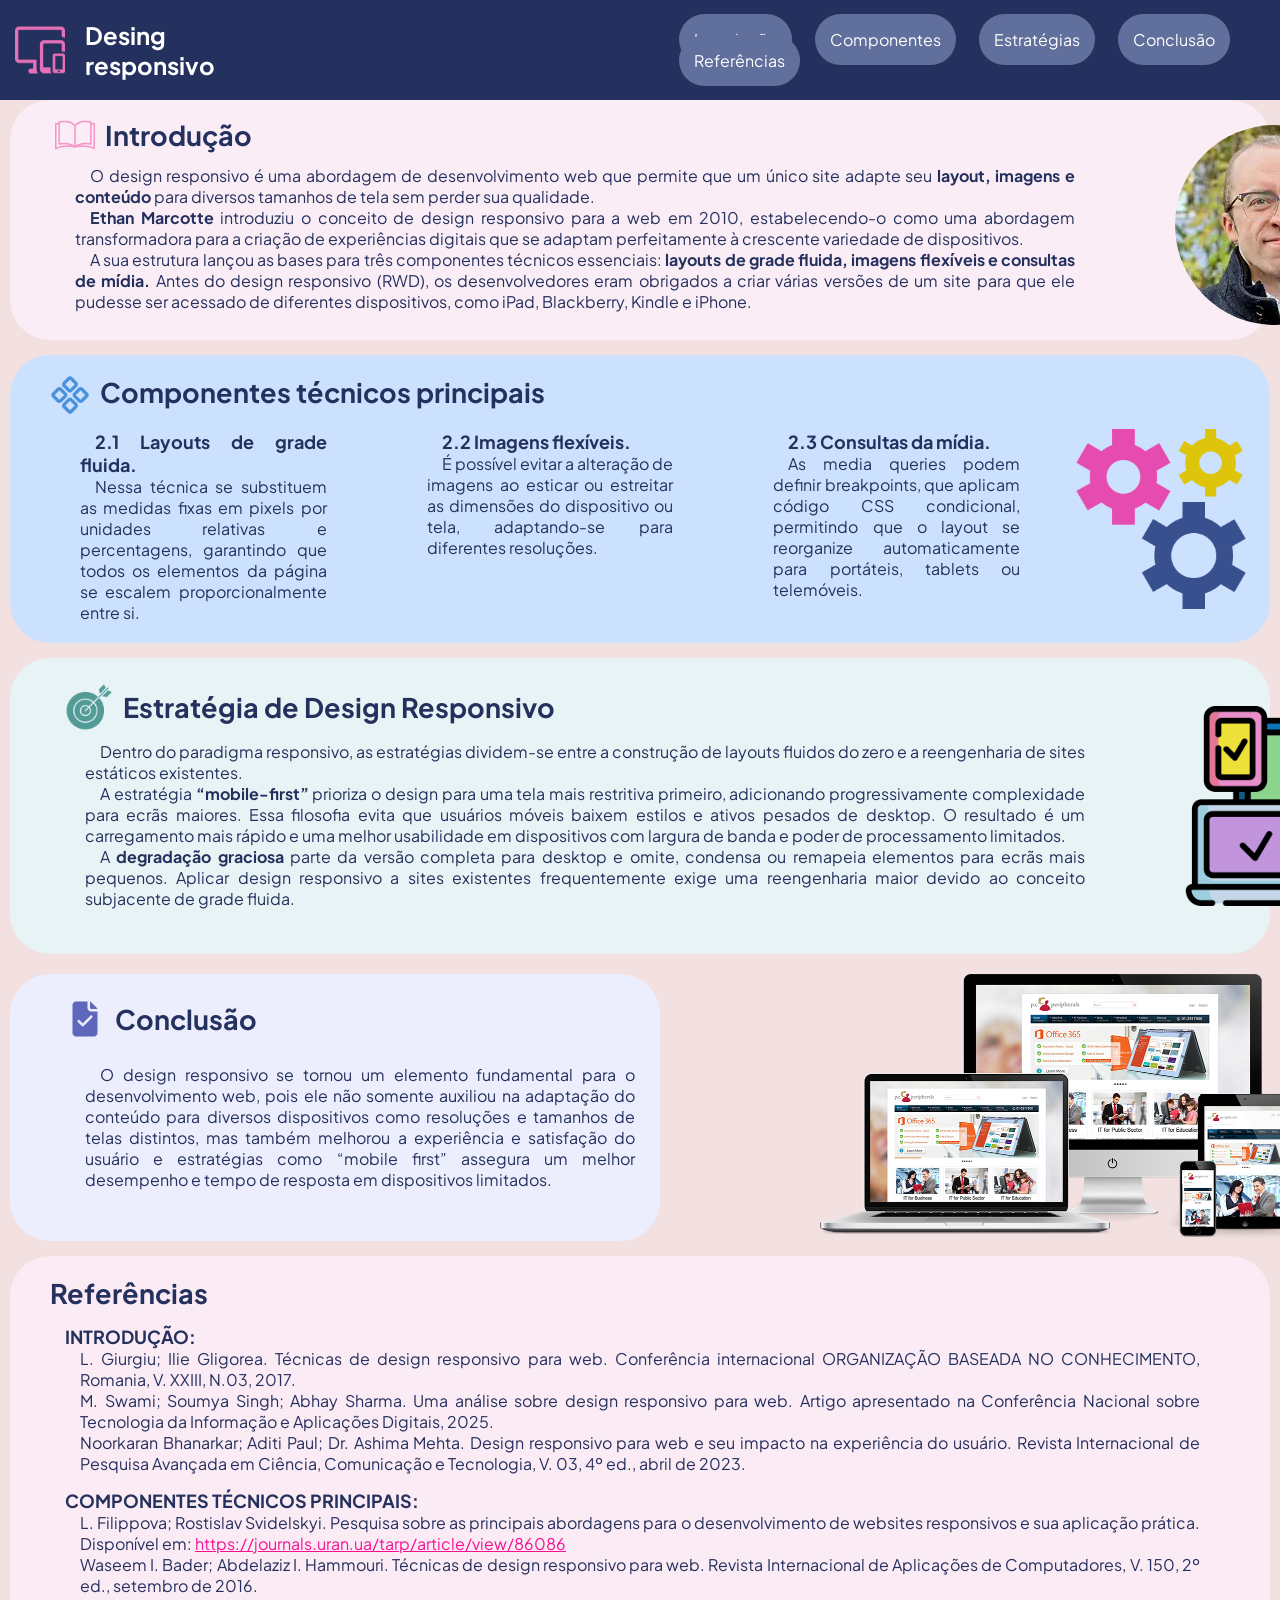
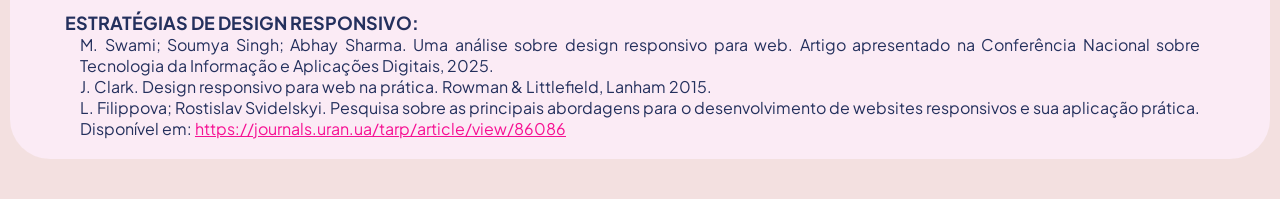
<file: Atividade3/index.html>
<!DOCTYPE html>
<html lang="pt-br">
<head>
    <meta charset="UTF-8">
    <meta name="viewport" content="width=device-width, initial-scale=1.0">
    <title>Desing Responsivo</title>

    <link rel="stylesheet" href="./style/style.css">

    <link rel="preconnect" href="https://fonts.googleapis.com">
    <link rel="preconnect" href="https://fonts.gstatic.com" crossorigin>
    <link href="https://fonts.googleapis.com/css2?family=Plus+Jakarta+Sans:ital,wght@0,200..800;1,200..800&display=swap" rel="stylesheet">

</head>
<body>
    <header>
        
        <section class="home">
            <img src="./images/monitor e celular.png" class="icon-computador">
            <h1 class="home-title">
            Desing responsivo
            </h1>

            <div class="nav-home">
                <a href="#introducao" class="button">Introdução</a>
                <a href="#componentes" class="button">Componentes</a>
                <a href="#estrategia" class="button">Estratégias</a>
                <a href="#conclusao" class="button">Conclusão</a>
                <a href="#referencias" class="button">Referências</a>
            </div>
        </section>
    </header>        
        <main>

            <section class="section-intro" id="introducao">
                <div class="div-intro-texto">
                    <div class="div-intro-title">
                        <img src="./images/livro.png" class="icon-livro">
                        <h2 class="title-intro"> 
                            Introdução
                        </h2>
                    </div>
                    <div class="div-intro-p">
                        <p class="intro-p">
                        O design responsivo é uma abordagem de desenvolvimento web que permite que um único site 
                        adapte seu <b>layout, imagens e conteúdo</b> para diversos tamanhos de tela
                        sem perder sua qualidade.
                        </p>
                        <p class="intro-p">                    
                        <b>Ethan Marcotte</b> introduziu o conceito de design responsivo para a web em 2010, estabelecendo-o
                        como uma abordagem transformadora para a criação de experiências digitais que se adaptam
                        perfeitamente à crescente variedade de dispositivos.
                        </p>
                        <p class="intro-p">
                        A sua estrutura lançou as bases para três componentes técnicos essenciais:
                        <b>layouts de grade fluida, imagens flexíveis e consultas de mídia.</b>
                        Antes do design responsivo (RWD), os desenvolvedores eram obrigados a criar várias versões
                        de um site para que ele pudesse ser acessado de diferentes dispositivos, como
                        iPad, Blackberry, Kindle e iPhone.
                        </p>
                    </div>
                </div>
                <img src=".\images\ethan.webp" class="img-ethan" title="Ethan Marcotte">
            </section>

            <section class="section-componentes" id="componentes">
                    <div class="div-comp-title">
                        <img src="./images/componentes.png" class="icon-comp">
                        <h2 class="title-componentes">
                            Componentes técnicos principais
                        </h2>
                    </div>
                    <div class="div-componentes">
                        <div class="div-comp">
                            <div class="div-comp-sub">
                                <h4 class="subtitle-componentes">
                                    2.1 Layouts de grade fluida.
                                </h4>
                            </div>
                            <p class="componentes-p">
                                Nessa técnica se substituem as medidas fixas em pixels por unidades relativas e percentagens, garantindo que todos os elementos da página se escalem proporcionalmente entre si.
                            </p>
                        </div>
                        <div class="div-comp">
                            <div class="div-comp-sub">
                                <h4 class="subtitle-componentes">
                                    2.2 Imagens flexíveis.
                                </h4>
                            </div>
                            <p class="componentes-p">
                                É possível evitar a alteração de imagens ao esticar ou estreitar as dimensões do dispositivo ou tela, adaptando-se para diferentes resoluções.
                            </p>
                        </div>
                        <div class="div-comp">
                            <div class="div-comp-sub">
                                <h4 class="subtitle-componentes">
                                    2.3 Consultas da mídia.
                                </h4>
                            </div>
                            <p class="componentes-p">
                                As media queries podem definir breakpoints, que aplicam código CSS condicional, permitindo que o layout se reorganize automaticamente para portáteis, tablets ou telemóveis.
                            </p>
                        </div>
                        <img src="./images/engrenagens.png" class="img-engrenagens">
                    </div>
            </section>

            <section class="section-estrategia" id="estrategia">
                <div class="div-estra-texto">
                    <div class="div-estra-title">
                        <img src="./images/alvo.png" class="icon-alvo">
                        <h2 class="title-estrategia">
                            Estratégia de Design Responsivo
                        </h2>
                    </div>
                    <div class="div-estrategia">
                        <p class="estrategia-p">
                            Dentro do paradigma responsivo, as estratégias dividem-se entre a construção de layouts fluidos do zero e a reengenharia de sites estáticos existentes.
                        </p>
                        <p class="estrategia-p">
                            A estratégia <b>“mobile-first”</b> prioriza o design para uma tela mais restritiva primeiro, adicionando progressivamente complexidade para ecrãs maiores.	Essa filosofia evita que usuários móveis baixem estilos e ativos pesados ​​de desktop. O resultado é um carregamento mais rápido e uma melhor usabilidade em dispositivos com largura de banda e poder de processamento limitados.
                        </p>
                        <p class="estrategia-p">
                            A <b>degradação graciosa</b> parte da versão completa para desktop e omite, condensa ou remapeia elementos para ecrãs mais pequenos. Aplicar design responsivo a sites existentes frequentemente exige uma reengenharia maior devido ao conceito subjacente de grade fluida.
                        </p>
                    </div>
                </div>
                <img src="./images/dispositivos.png" class="img-dispositivos">
            </section>

            <section class="section-conclusao" id="conclusao">
                <div class="div-conc-texto">
                    <div class="div-conc-title">
                        <img src="./images/concluido.png" class="icon-concluido">
                        <h2 class="title-conclusao">
                            Conclusão
                        </h2>
                    </div>
                    <div class="div-conclusao">
                        <p class="conclusao-p">
                            O design responsivo se tornou um elemento fundamental para o desenvolvimento web, pois ele não somente auxiliou na adaptação do conteúdo para diversos dispositivos como resoluções e tamanhos de telas distintos, mas também melhorou a experiência e satisfação do usuário e estratégias como “mobile first” assegura um melhor desempenho e tempo de resposta em dispositivos limitados.
                        </p>
                    </div>
                </div>
                    <img src="./images/computador e outros.png" class="img-computador">
            </section>

            <section class="section-referencias" id="referencias">
                <div class="div-ref-title">
                     <h2 class="title-referencias">
                        Referências
                    </h2>
                </div>
                <div class="div-referencias">
                    <div class="div-ref">
                        <div class="div-ref-sub">
                            <h4 class="subtitle-referencias">
                                INTRODUÇÃO:
                            </h4>
                        </div>
                        <p class="referencias-p">
                            L. Giurgiu; Ilie Gligorea. Técnicas de design responsivo para web. Conferência internacional ORGANIZAÇÃO BASEADA NO CONHECIMENTO, Romania, V. XXIII, N.03, 2017.
                        </p>
                        <p class="referencias-p">    
                            M. Swami; Soumya Singh; Abhay Sharma. Uma análise sobre design responsivo para web. Artigo apresentado na Conferência Nacional sobre Tecnologia da Informação e Aplicações Digitais, 2025.
                        </p>
                        <p class="referencias-p">
                            Noorkaran Bhanarkar; Aditi Paul; Dr. Ashima Mehta. Design responsivo para web e seu impacto na experiência do usuário. Revista Internacional de Pesquisa Avançada em Ciência, Comunicação e Tecnologia, V. 03, 4º ed., abril de 2023.
                        </p>
                    </div>
                    <div class="div-ref">
                        <div class="div-ref-sub">
                            <h4 class="subtitle-referencias">
                                COMPONENTES TÉCNICOS PRINCIPAIS:
                            </h4>
                        </div>                         
                        <p class="referencias-p">
                            L. Filippova; Rostislav Svidelskyi. Pesquisa sobre as principais abordagens para o desenvolvimento de websites responsivos e sua aplicação prática. Disponível em: <a href="https://journals.uran.ua/tarp/article/view/86086">https://journals.uran.ua/tarp/article/view/86086</a>
                        </p>
                        <p class="referencias-p">
                            Waseem I. Bader; Abdelaziz I. Hammouri. Técnicas de design responsivo para web. Revista Internacional de Aplicações de Computadores, V. 150, 2º ed., setembro de 2016.
                        </p>
                    </div>
                    <div class="div-ref">
                        <div class="div-ref-sub">
                            <h4 class="subtitle-referencias">
                                ESTRATÉGIAS DE DESIGN RESPONSIVO:
                            </h4>
                        </div>
                        <p class="referencias-p">
                            M. Swami; Soumya Singh; Abhay Sharma. Uma análise sobre design responsivo para web. Artigo apresentado na Conferência Nacional sobre Tecnologia da Informação e Aplicações Digitais, 2025.
                        </p>
                        <p class="referencias-p">
                            J. Clark. Design responsivo para web na prática. Rowman & Littlefield, Lanham 2015.
                        </p>
                        <p class="referencias-p">
                            L. Filippova; Rostislav Svidelskyi. Pesquisa sobre as principais abordagens para o desenvolvimento de websites responsivos e sua aplicação prática. Disponível em: <a href="https://journals.uran.ua/tarp/article/view/86086">https://journals.uran.ua/tarp/article/view/86086</a>
                        </p>
                    </div>     
                </div>
                
            </section>

        </main>
</body>
</html>
</file>
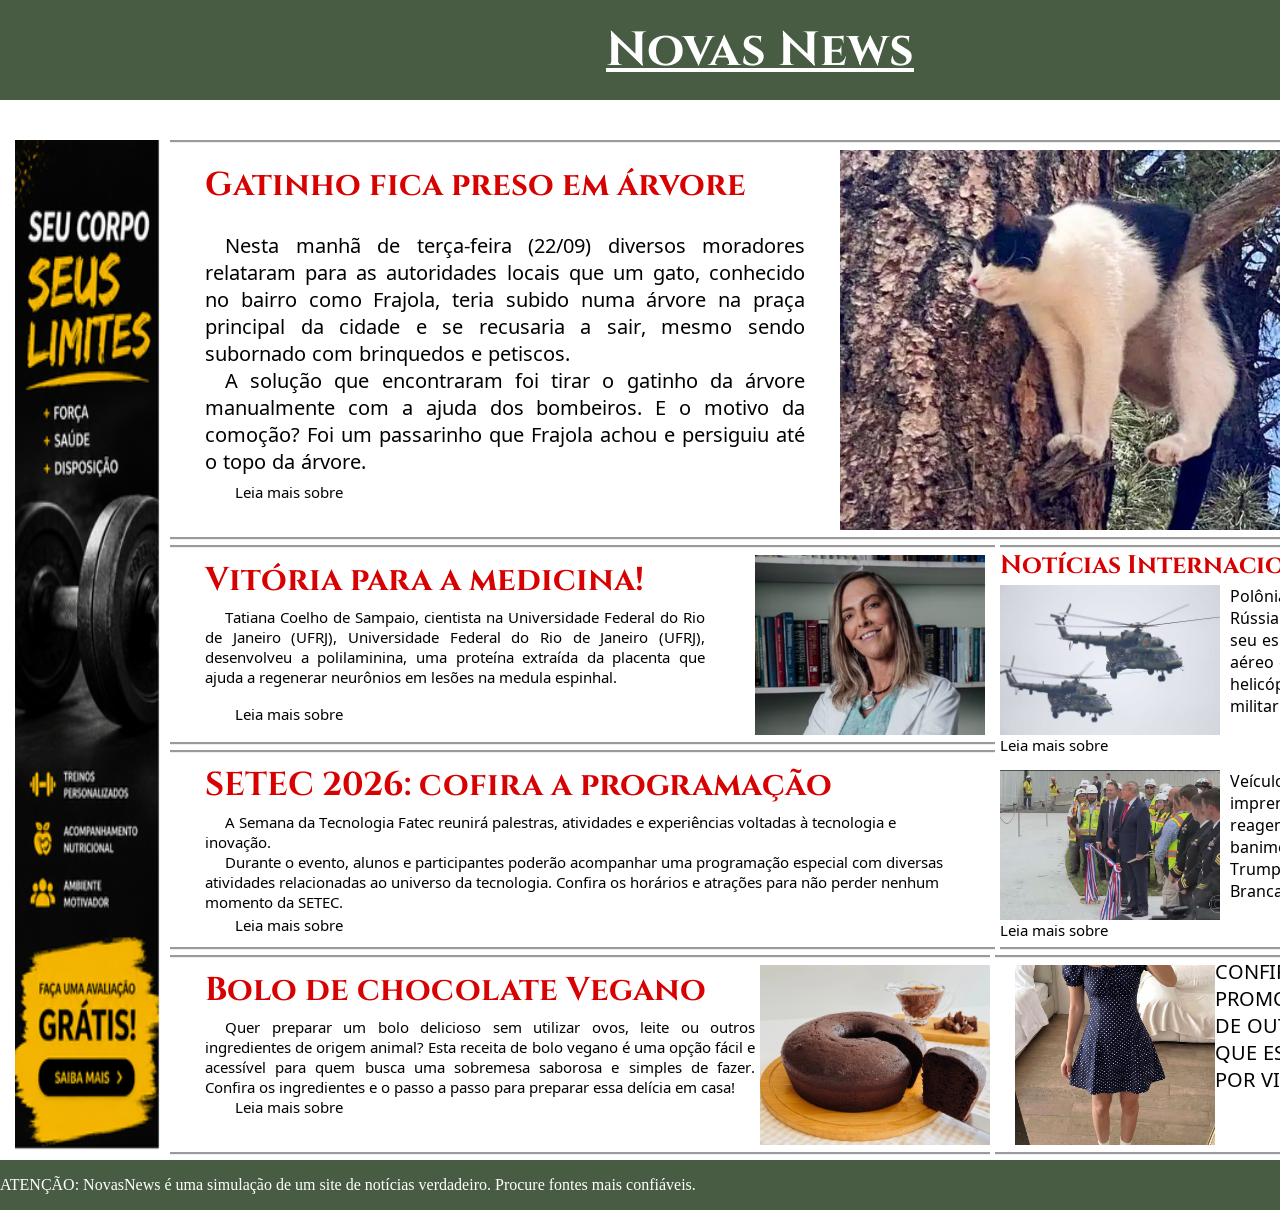
<file: Atividade4/index.html>
<!DOCTYPE html>
<html lang="pt-br">
<head>
  <meta charset="UTF-8">
  <meta name="viewport" content="width=device-width, initial-scale=1.0">
  <title>Novas News</title>
  
  <link rel="stylesheet" href="./style.css">

  <link rel="preconnect" href="https://fonts.googleapis.com">
  <link rel="preconnect" href="https://fonts.gstatic.com" crossorigin>
  <link href="https://fonts.googleapis.com/css2?family=Cinzel:wght@400..900&family=Noto+Sans+Osmanya&display=swap" rel="stylesheet">
</head>

<body>
  
  <div class="container-principal">
    <header>
      <div class="title">
        <h1>Novas News</h1>
      </div>
    </header>
    
    <main>

      <div class="container-news">
        <div class="ad x">
          <img src="./images/academia.png" class="img-acad">
        </div>
        <div class="box a">
          <div class="a-texto">
            <div class="a-sub">
              <h2>Gatinho fica preso em árvore</h2>
            </div>
            <div class="a-p">
              <p>Nesta manhã de terça-feira (22/09) diversos moradores relataram para as autoridades locais que um gato, conhecido no bairro como Frajola, teria subido numa árvore na praça principal da cidade e se recusaria a sair, mesmo sendo subornado com brinquedos e petiscos.</p>
              <p>A solução que encontraram foi tirar o gatinho da árvore manualmente com a ajuda dos bombeiros. E o motivo da comoção? Foi um passarinho que Frajola achou e persiguiu até o topo da árvore.</p>
              <p class="a-leiamais">Leia mais sobre</p>
            </div>
          </div>
          <img src="./images/img-gatoarvore.jpg" class="gatinho">
        </div>
        <div class="box b">
          <div class="b-texto">
            <div class="b-sub">
              <h2>Vitória para a medicina!</h2>
            </div>
            <div class="b-p">
              <p>Tatiana Coelho de Sampaio, cientista na  Universidade Federal do Rio de Janeiro (UFRJ), Universidade Federal do Rio de Janeiro (UFRJ), desenvolveu a polilaminina, uma proteína extraída da placenta que ajuda a regenerar neurônios em lesões na medula espinhal.</p>
              <p class="b-leiamais">Leia mais sobre</p>
            </div>
          </div>
          <img src="./images/img-tatiana.png" class="tatiana">
        </div>
        <div class="box c">
          <div class="c-sub">
            <h2>Notícias Internacionais</h2>
          </div>
          <div class="russia-div">
            <img src="./images/img-russia.avif" class="russia">
            <div class="c-p">
              <p>Polônia acusa Rússia de violar seu espaço aéreo com  helicóptero militar.</p>
            </div>
          </div>
          <p class="c-leiamais">Leia mais sobre</p>
          <div class="eua-div">
            <img src="./images/img-eua.avif" class="eua">
            <div class="c-p">
              <p>Veículos de imprensa reagem ao banimento de Trump na Casa Branca</p>
            </div>
          </div>
          <p class="c-leiamais">Leia mais sobre</p>
        </div>
        <div class="box d">
          <div class="d-texto">
            <div class="d-sub">
              <h2>SETEC 2026: cofira a programação</h2>
            </div>
            <div class="d-p">
              <p>A Semana da Tecnologia Fatec reunirá palestras, atividades e experiências voltadas à tecnologia e inovação.</p>
              <p>Durante o evento, alunos e participantes poderão acompanhar uma programação especial com diversas atividades relacionadas ao universo da tecnologia. Confira os horários e atrações para não perder nenhum momento da SETEC.</p>
              <p class="d-leiamais">Leia mais sobre</p>
            </div>
          </div>
        </div>
        <div class="box e">
          <div class="e-texto">
            <div class="e-sub">
              <h2>Bolo de chocolate Vegano</h2>
            </div>
            <div class="e-p">
              <p>Quer preparar um bolo delicioso sem utilizar ovos, leite ou outros ingredientes de origem animal? Esta receita de bolo vegano é uma opção fácil e acessível para quem busca uma sobremesa saborosa e simples de fazer. Confira os ingredientes e o passo a passo para preparar essa delícia em casa!</p>
              <p class="e-leiamais">Leia mais sobre</p>
            </div>
          </div>
          <img src="./images/img-bolo.webp" class="bolo">
        </div>
        <div class="box f">
          <img src="./images/img-vestido.jpg" class="vestido">
          <div class="f-leiamais">
            <p>CONFIRA AS PROMOÇÕES DE OUTUBRO QUE ESTÃO POR VIR</p>
          </div>
        </div>
        <div class="ad y">
          <img src="./images/viagem.png" class="img-viag">
        </div>
      </div>
      
    </main>
    
    <footer>
      <div class="footer-p">
        <p> ATENÇÃO: NovasNews é uma simulação de um site de notícias verdadeiro. Procure fontes mais confiáveis.</p>
      </div>
    </footer>
  </div>
    
</body>

</html>
</file>
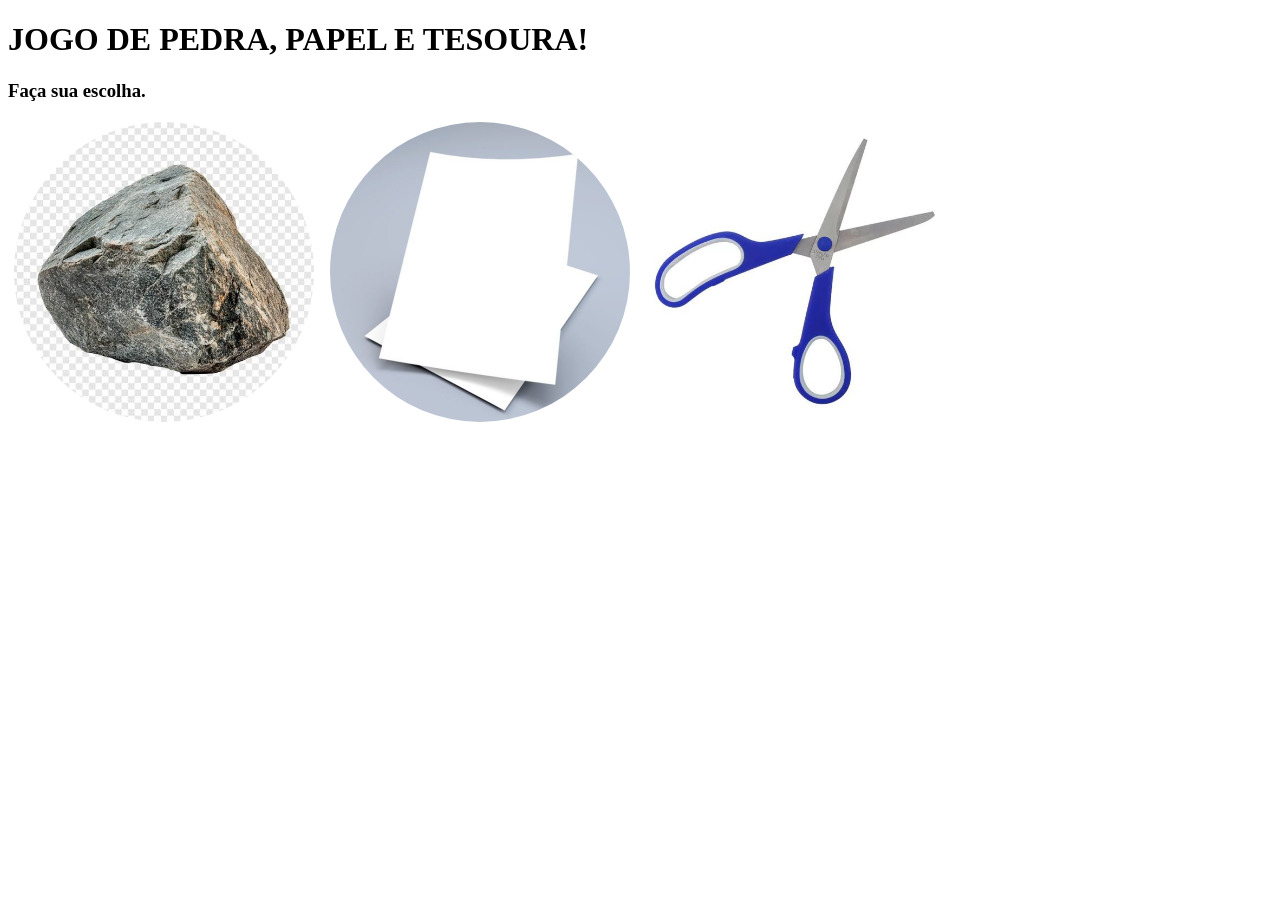
<file: Atividade7/index.html>
<!DOCTYPE html>
<html lang="en">
<head>
  <meta charset="UTF-8">
  <meta name="viewport" content="width=device-width, initial-scale=1.0">
  <title>Document</title>

  <link rel="stylesheet" href="style.css">
</head>
<body>

  <h1>JOGO DE PEDRA, PAPEL E TESOURA!</h1>
  <h3>Faça sua escolha.</h3>

  <button class="pedra" onclick="resultado(0)">
    <img src="images/pedra.jpg" class="pedra-img">
  </button>
  <button class="papel" onclick="resultado(1)">
    <img src="images/papel.jpg" class="papel-img">
  </button>
  <button class="tesoura" onclick="resultado(2)">
    <img src="images/tesoura.jpg" class="tesoura-img">
  </button>

  <div id="RESULTADO"></div>
  
  <script src="jogo.js"></script>
</body>
</html>
</file>
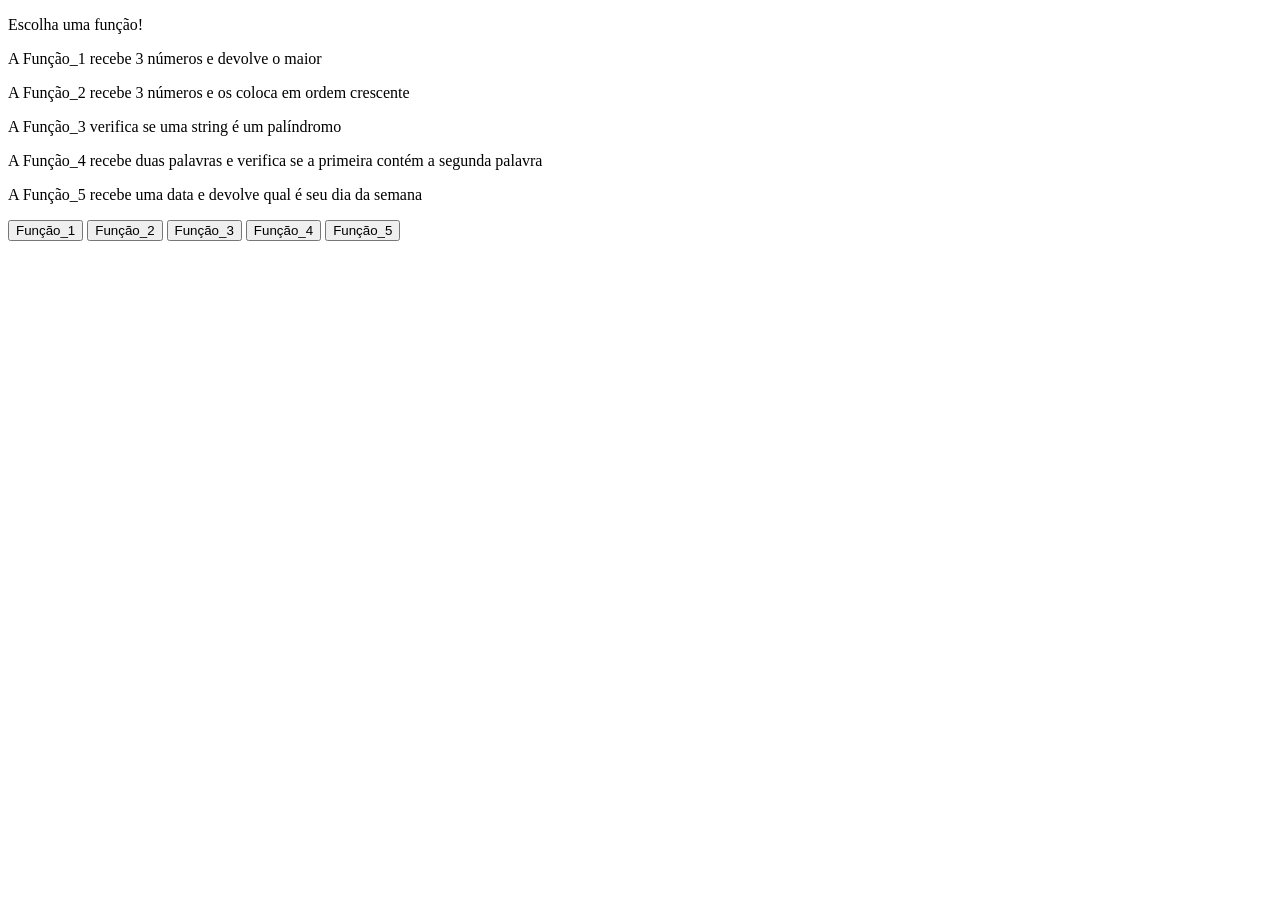
<file: Atividade9/index.html>
<!DOCTYPE html>
<html lang="en">
<head>
  <meta charset="UTF-8">
  <meta name="viewport" content="width=device-width, initial-scale=1.0">
  <title>Document</title>
</head>
<body>

  <p>Escolha uma função!</p>

  <p>A Função_1 recebe 3 números e devolve o maior</p>
  <p>A Função_2 recebe 3 números e os coloca em ordem crescente</p>
  <p>A Função_3 verifica se uma string é um palíndromo</p>
  <p>A Função_4 recebe duas palavras e verifica se a primeira contém a segunda palavra</p>
  <p>A Função_5 recebe uma data e devolve qual é seu dia da semana</p>

  <button onclick="funcao(1)">Função_1</button>
  <button onclick="funcao(2)">Função_2</button>
  <button onclick="funcao(3)">Função_3</button>
  <button onclick="funcao(4)">Função_4</button>
  <button onclick="funcao(5)">Função_5</button>

  <div id="RESULTADO"></div>

  <script src="arquivo.js"></script>
</body>
</html>
</file>
<file: Atividade3/style/style.css>
* {
  margin: 0;
  padding: 0;
  box-sizing: border-box;
}


html{
  scroll-behavior: smooth;
  scroll-padding-top: 95px;
  background-color: #f3e0e0;
}

body{
  margin-top: 90px;
  margin-bottom: 40px;
  font-family: "Plus Jakarta Sans", sans-serif;
}

main{
  color:#24305d;
}

/*NAVEGADOR*/

.home{
  display: flex;
  align-items: center;
  margin-bottom: 20px;
  background-color: #24305d;
  padding-top: 20px;
  padding-bottom: 20px;
  padding-left: 15px;
  position: fixed;
  top: 0;
  left: 0;
  right: 0;
}

.icon-computador{
  width: 50px;
  object-fit: cover;
  margin-right: 20px;
}

.home-title{
  margin-right: 400px;
  color: #ffffff;
}

.button{
  text-decoration: none;
  border: 0px;
  background-color: #606f9b;
  color: #ffffff;
  border-radius: 35px;
  padding: 15px;
  margin-left: 10px;
  margin-right: 10px;
  font-size: %;
}

.button:hover{
  background-color: #f61193;
  color: #000000;
}

/*INTRODUÇÃO*/

.section-intro{
  display: flex;
  margin-top: 100px;
  margin-left: 10px;
  margin-right: 10px;
  background-color: #faedf6;
  padding: 15px;
  border-radius: 40px;
}

.icon-livro{
  width: 40px;
}

.div-intro-title{
  display: flex;
  align-items: center;
  gap: 10px;
  margin-left: 30px;
  margin-bottom: 10px;
  font-size: large;
}

.div-intro-p{
  margin-left: 50px;
  margin-right: 50px;
  text-align: justify;
  text-indent: 15px;
  width: 1000px;
}

.img-ethan{
  margin-top: 10px;
  margin-left: 50px;
  border-radius: 50%;
}

/*COMPONENTES*/

.section-componentes{
  display: flex;
  flex-direction: column;
  margin-top: 15px;
  margin-left: 10px;
  margin-right: 10px;
  background-color: #cce1fe;
  padding: 20px;
  border-radius: 40px;
}

.icon-comp{
  width: 40px;
}

.div-comp-title{
  display: flex;
  margin-left: 20px;
  gap: 10px;
  font-size: large;
}

.div-componentes{
  display: flex;
}

.div-comp-sub{
  font-size: large;
}

.div-comp{
  margin-top: 15px;
  text-align: justify;
  text-indent: 15px;
  width: 300px;
  margin-left: 50px;
  margin-right: 50px;
  font-size: 16px;
}


.img-engrenagens{
  width: 180px;
  margin: auto;

}

/*ESTRATÉGIA*/

.section-estrategia{
  display: flex;
  margin-top: 15px;
  margin-left: 10px;
  margin-right: 10px;
  background-color: #e8f3f5;
  padding: 25px;
  border-radius: 40px;
}

.icon-alvo{
  width: 48px;
}

.div-estra-title{
  display: flex;
  align-items: center;
  gap: 10px;
  margin-left: 30px;
  margin-bottom: 10px;
  font-size: large;
}

.div-estrategia{
  margin-left: 50px;
  margin-right: 50px;
  margin-bottom: 20px;
  text-align: justify;
  text-indent: 15px;
  width: 1000px;
}

.img-dispositivos{
  width: 200px;
  align-items: center;
  margin-left: 50px;
 object-fit:contain;
}

/*CONCLUSÃO*/

.section-conclusao{
  display: flex;
}

.div-conc-texto{
  display: flex;
  flex-direction: column;
  margin-top: 20px;
  margin-left: 10px;
  margin-right: 10px;
  background-color: #eceefd;
  padding: 25px;

  border-radius: 40px;
}

.icon-concluido{
  width: 40px;
}

.div-conc-title{
  display: flex;
  align-items: center;
  gap: 10px;
  margin-left: 30px;
  margin-bottom: 10px;
  font-size: large;
}

.div-conclusao{
  margin-top: 15px;
  margin-left: 50px;
  text-align: justify;
  text-indent: 15px;
  width: 550px;
}

.img-computador{
  display: flex;
  margin-top: 20px;
  margin-left: 150px;
  width: 500px;
}
/*REFERÊNCIAS*/

.section-referencias{
  display: flex;
  flex-direction: column;
  margin-top: 15px;
  margin-left: 10px;
  margin-right: 10px;
  background-color: #fbebf5;
  padding: 20px;
  border-radius: 40px;
}

.div-ref-title{
  display: flex;
  margin-left: 20px;
  gap: 10px;
  font-size: large;
}

.div-ref-sub{
  font-size: large;
  text-indent: -15px;
}

.div-ref{
  margin-top: 15px;
  text-align: justify;
  margin-left: 50px;
  margin-right: 50px;
  font-size: 16px;
}

a{
  color: #f61193;
}
</file>
<file: Atividade4/style.css>
*{
  margin: 0px;
}

/*CONFIGURAÇÃO DOS BLOCOS DA PÁGINA*/

.container-principal{
  display: grid;
  grid-template-columns: auto;
  grid-template-rows: 100px 1060px 50px;
  grid-template-areas: 
  'header'
  'main'
  'footer';
}


/*TOPO DA PÁGINA*/

header{
  grid-area: header;
  background-color: #475c43;
  display: flex;
  align-items: center;
  justify-content: center;
}

.title{
  color: #ffffff;
  font-family: "Cinzel", serif;
  font-weight: 600;
  font-size: x-large;
  text-decoration: underline;
}


/*CONTEÚDO PRINCIPAL DA PÁGINA*/

main{
  grid-area: main;
  padding: 10px;
  font-family: "Noto Sans Osmanya", sans-serif;
}

.container-news{
  display: grid;
  gap: 5px;
  margin: 30px 5px 0px 5px;
  grid-template-columns:  150px auto auto 350px 150px;
  grid-template-rows: 400px 200px 200px 200px;
  grid-template-areas: 
  'x a a a y'
  'x b b c y'
  'x d d c y'
  'x e f f y';
}

/*ANÚNCIOS*/

.x{
  grid-area: x;
}

.img-acad{
  width: 145px;
  height: 1010px;
}

.y{
  grid-area: y;
}

.img-viag{
  width: 145px;
  height: 1010px;
}

/*NOTÍCIAS*/

.box{
  background-color: #ffffff;
  border-style: groove;
  border-left: none;
  border-right: none;
}

/*GATINHO NA ARVORE*/
.a{
  grid-area: a;
  display: flex;
}

.a-texto{
  margin: 20px 0px 0px 35px;
}

.a-sub{
  font-size: 22px;
  font-family: "Cinzel", serif;
  color: #d80101;
}

.a-p{
  font-size: 20px;
  width: 600px;
  text-indent: 20px;
  margin: 25px 0px 0px 0px;
  text-align: justify;
}

.a-leiamais{
  font-size: 15px;
  text-indent: 30px;
  margin-top: 7px;
}

.a-leiamais:hover{
  text-decoration: underline;
  color: blue;
  cursor: pointer;
}

.gatinho{
  display: flex;
  align-self: center;
  margin-left: auto;
  margin-right: 10px;
  object-fit: cover;
  width: 500px;
  height: 380px;
}

/*TATIANA SAMPAIO*/
.b{
  grid-area: b;
  display: flex;
}

.b-texto{
  margin: 10px 0px 0px 35px;
}

.b-sub{
  font-size: 22px;
  font-family: "Cinzel", serif;
  color: #d80101;
}

.b-p{
  width: 500px;
  font-size: 15px;
  text-indent: 20px;
  margin: 5px 0px 0px 0px;
  text-align: justify;
}

.b-leiamais{
  font-size: 15px;
  text-indent: 30px;
  margin-top: 17px;
}

.b-leiamais:hover{
  text-decoration: underline;
  color: blue;
  cursor: pointer;
}

.tatiana{
  display: flex;
  align-self: center;
  margin-left: auto;
  margin-right: 10px;
  object-fit: cover;
  width: 230px;
  height: 180px;
}

/*NOTÍCIAS INTERNACIONAIS*/
.c{
  grid-area: c;
}

.c-sub{
  font-size: 17px;
  font-family: "Cinzel", serif;
  color: #d80101;
}

.russia-div{
  display: flex;
  margin: 3px 0 0px 0;
}

.eua-div{
  display: flex;
  margin: 15px 0 0px 0;
}

.c-p{
  font-size: 16px;
  margin-left: 10px;
}

.russia{
  object-fit: cover;
  margin-right: auto;
  width: 220px;
  height: 150px;
}

.eua{
  object-fit: cover;
  margin-right: auto;
  width: 220px;
  height: 150px;
}

.c-leiamais{
  font-size: 15px;
}

.c-leiamais:hover{
  text-decoration: underline;
  color: blue;
  cursor: pointer;
}

/*PROGRAMAÇÃO DA SETEC*/
.d{
  grid-area: d;
  display: flex;
}

.d-texto{
  margin: 10px 0px 0px 35px;
}

.d-sub{
  font-size: 22px;
  font-family: "Cinzel", serif;
  color: #d80101;
}

.d-p{
  width: 750px;
  font-size: 15px;
  text-indent: 20px;
  margin: 5px 0px 0px 0px;
}

.d-leiamais{
  font-size: 15px;
  text-indent: 30px;
  margin-top: 3px;
}

.d-leiamais:hover{
  text-decoration: underline;
  color: blue;
  cursor: pointer;
}

/*RECEITA DE BOLO*/

.e{
  grid-area: e;
  display: flex;
}

.e-texto{
  margin: 10px 5px 0px 35px;
}

.e-sub{
  font-size: 22px;
  font-family: "Cinzel", serif;
  color: #d80101;
}

.e-p{
  width: 550px;
  font-size: 15px;
  text-align: justify;
  text-indent: 20px;
  margin: 5px 0px 0px 0px;
}

.e-leiamais{
  font-size: 15px;
  text-indent: 30px;
}

.e-leiamais:hover{
  text-decoration: underline;
  color: blue;
  cursor: pointer;
}

.bolo{
  display: flex;
  align-self: center;
  margin-left: auto;
  object-fit: cover;
  width: 230px;
  height: 180px;
}

/*PROMOÇÕES VESTIDO*/

.f{
  grid-area: f;
  display: flex;
}

.vestido{
  display: flex;
  align-self: center;
  margin-left: 20px;
  object-fit: cover;
  width: 200px;
  height: 180px;
}

.f-leiamais{
  font-size: 20px;
  text-align: ;
  width: 130px;
}

.f-leiamais:hover{
  text-decoration: underline;
  color: blue;
  cursor: pointer;
}


/*RODAPÉ*/

footer{
  display: flex;
  align-items: center;
  grid-area: footer;
  background-color: #475c43;
  color: #ffffff;
}
</file>
<file: Atividade7/style.css>
.pedra{
  border-style: none;
  background-color: white;
}
.pedra-img{
  object-fit: cover;
  width: 300px;
  height: 300px;
  border-radius: 50%;
}

.papel{
  border-style: none;
  background-color: white;
}
.papel-img{ 
  object-fit: cover;
  width: 300px;
  height: 300px;   
  border-radius: 50%;
}

.tesoura{
  border-style: none;
  background-color: white;
}
.tesoura-img{
  object-fit: cover;
  width: 300px;
  height: 300px;
  border-radius: 50%;

}
</file>
